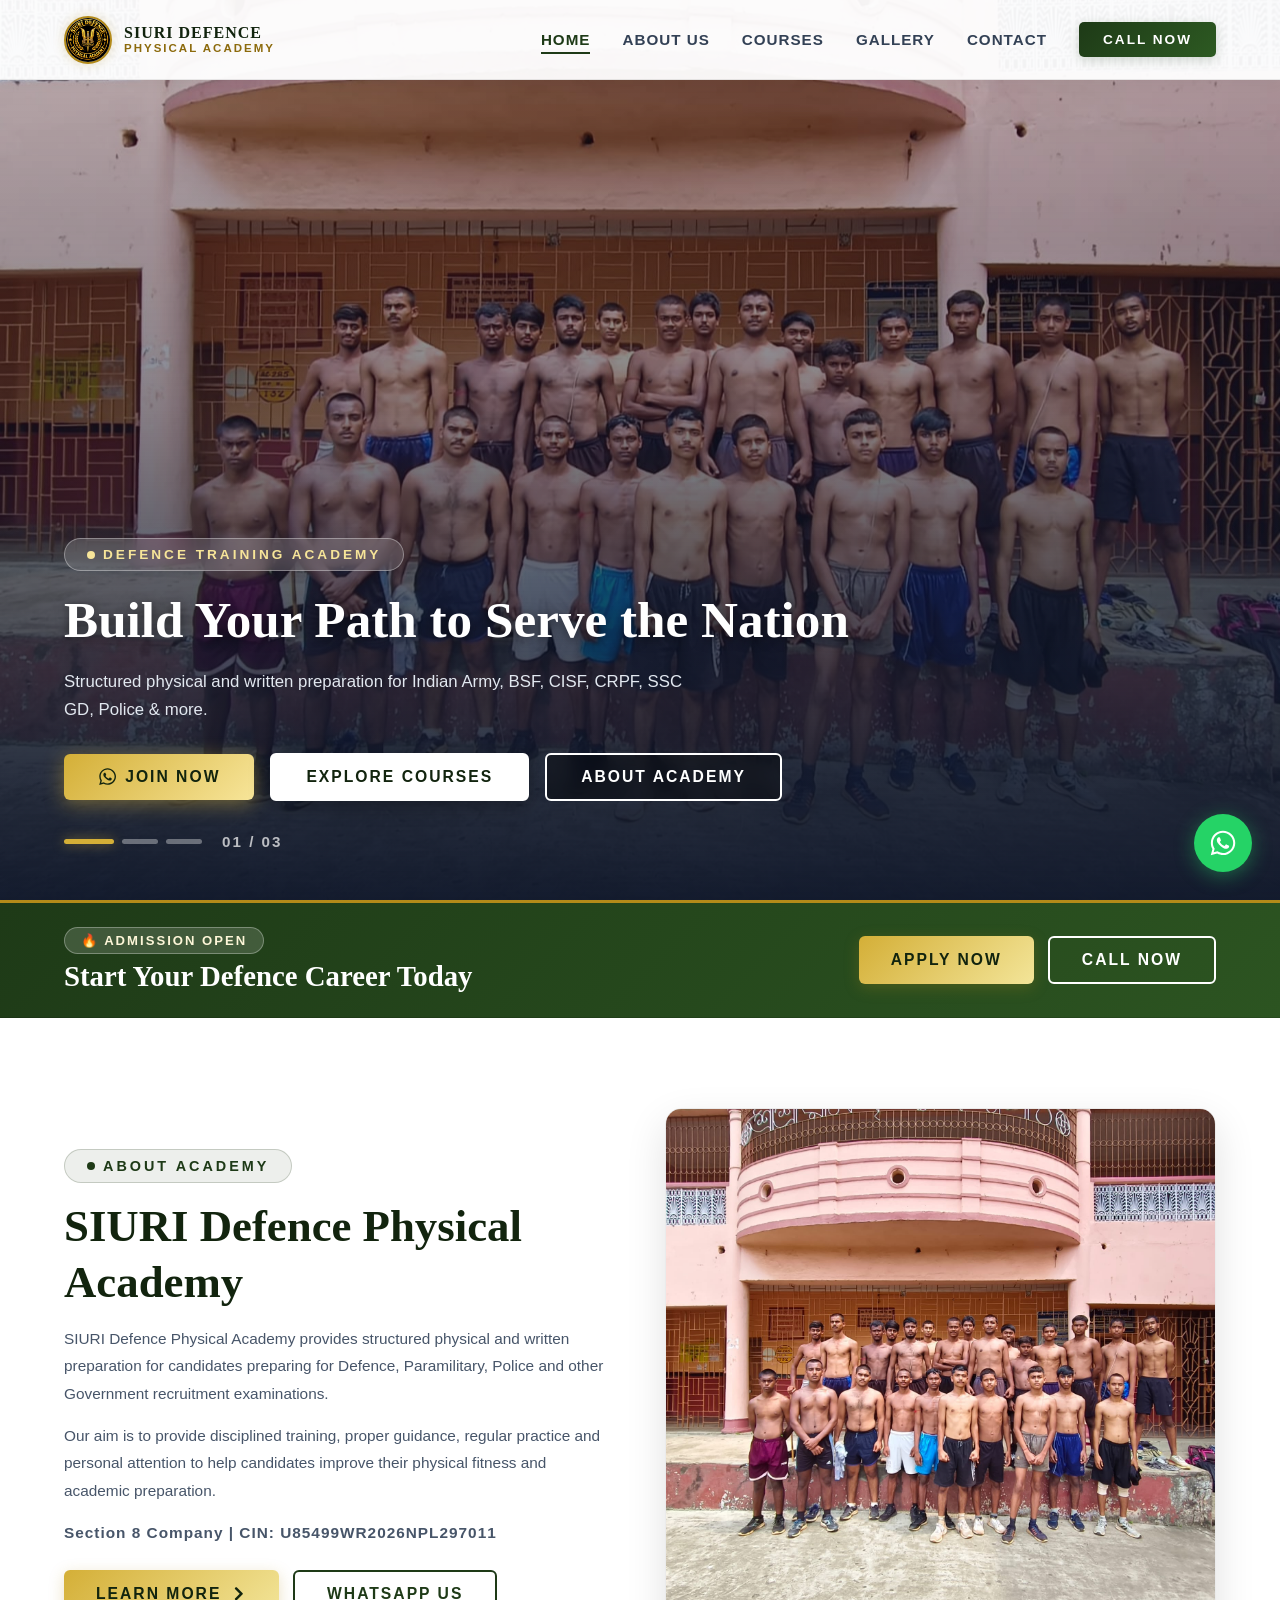
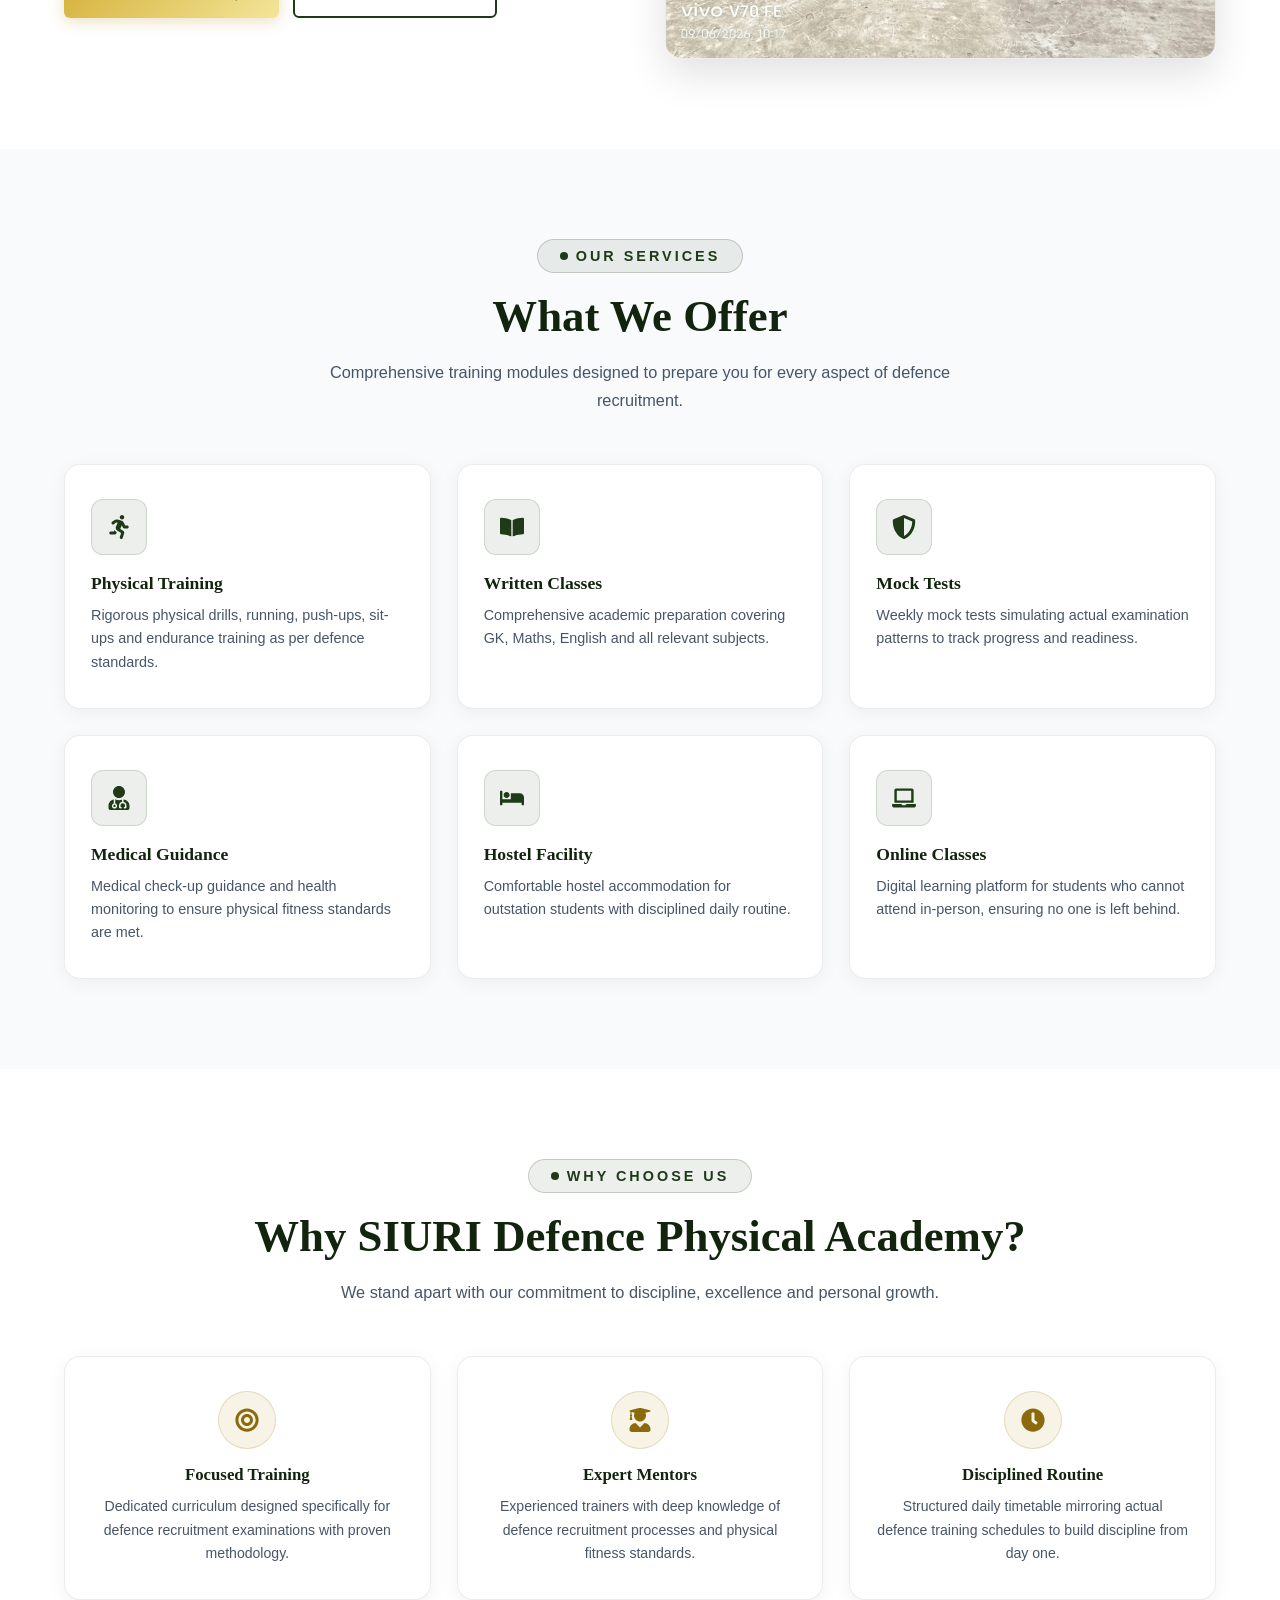
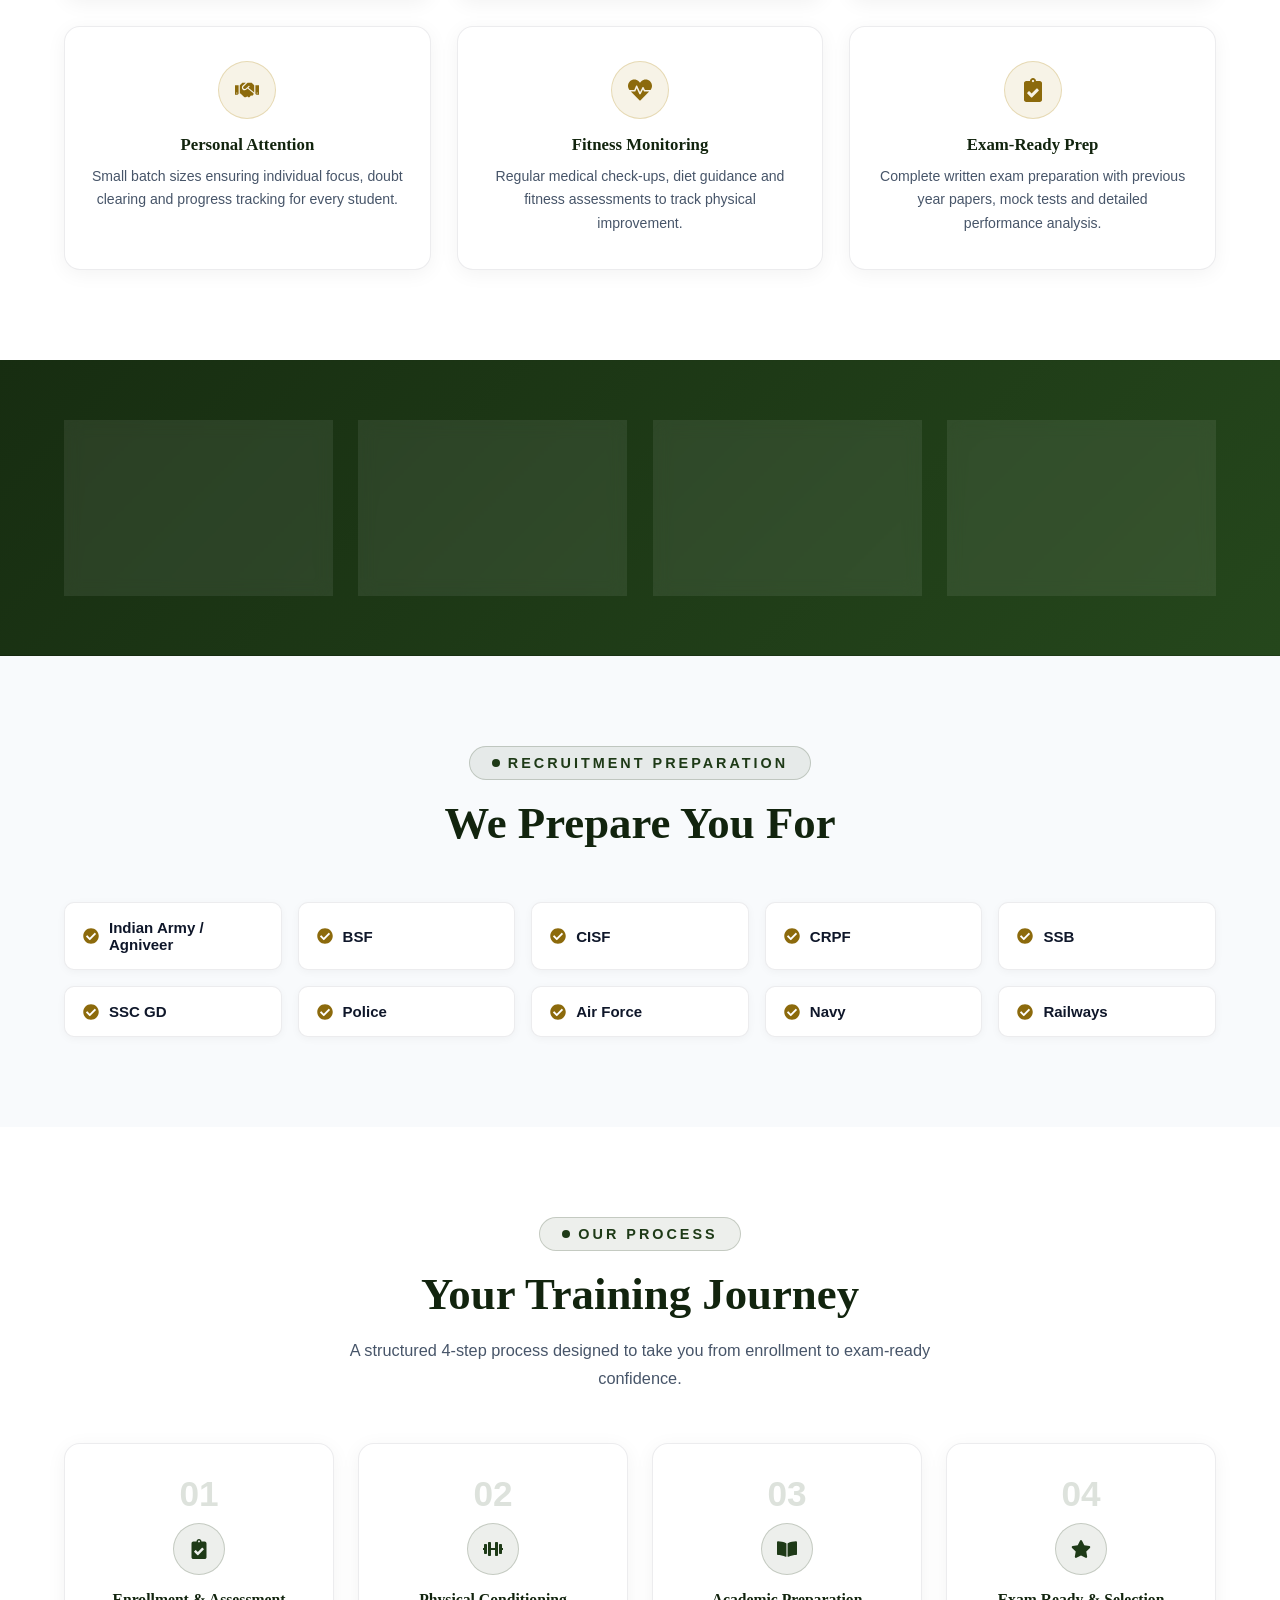
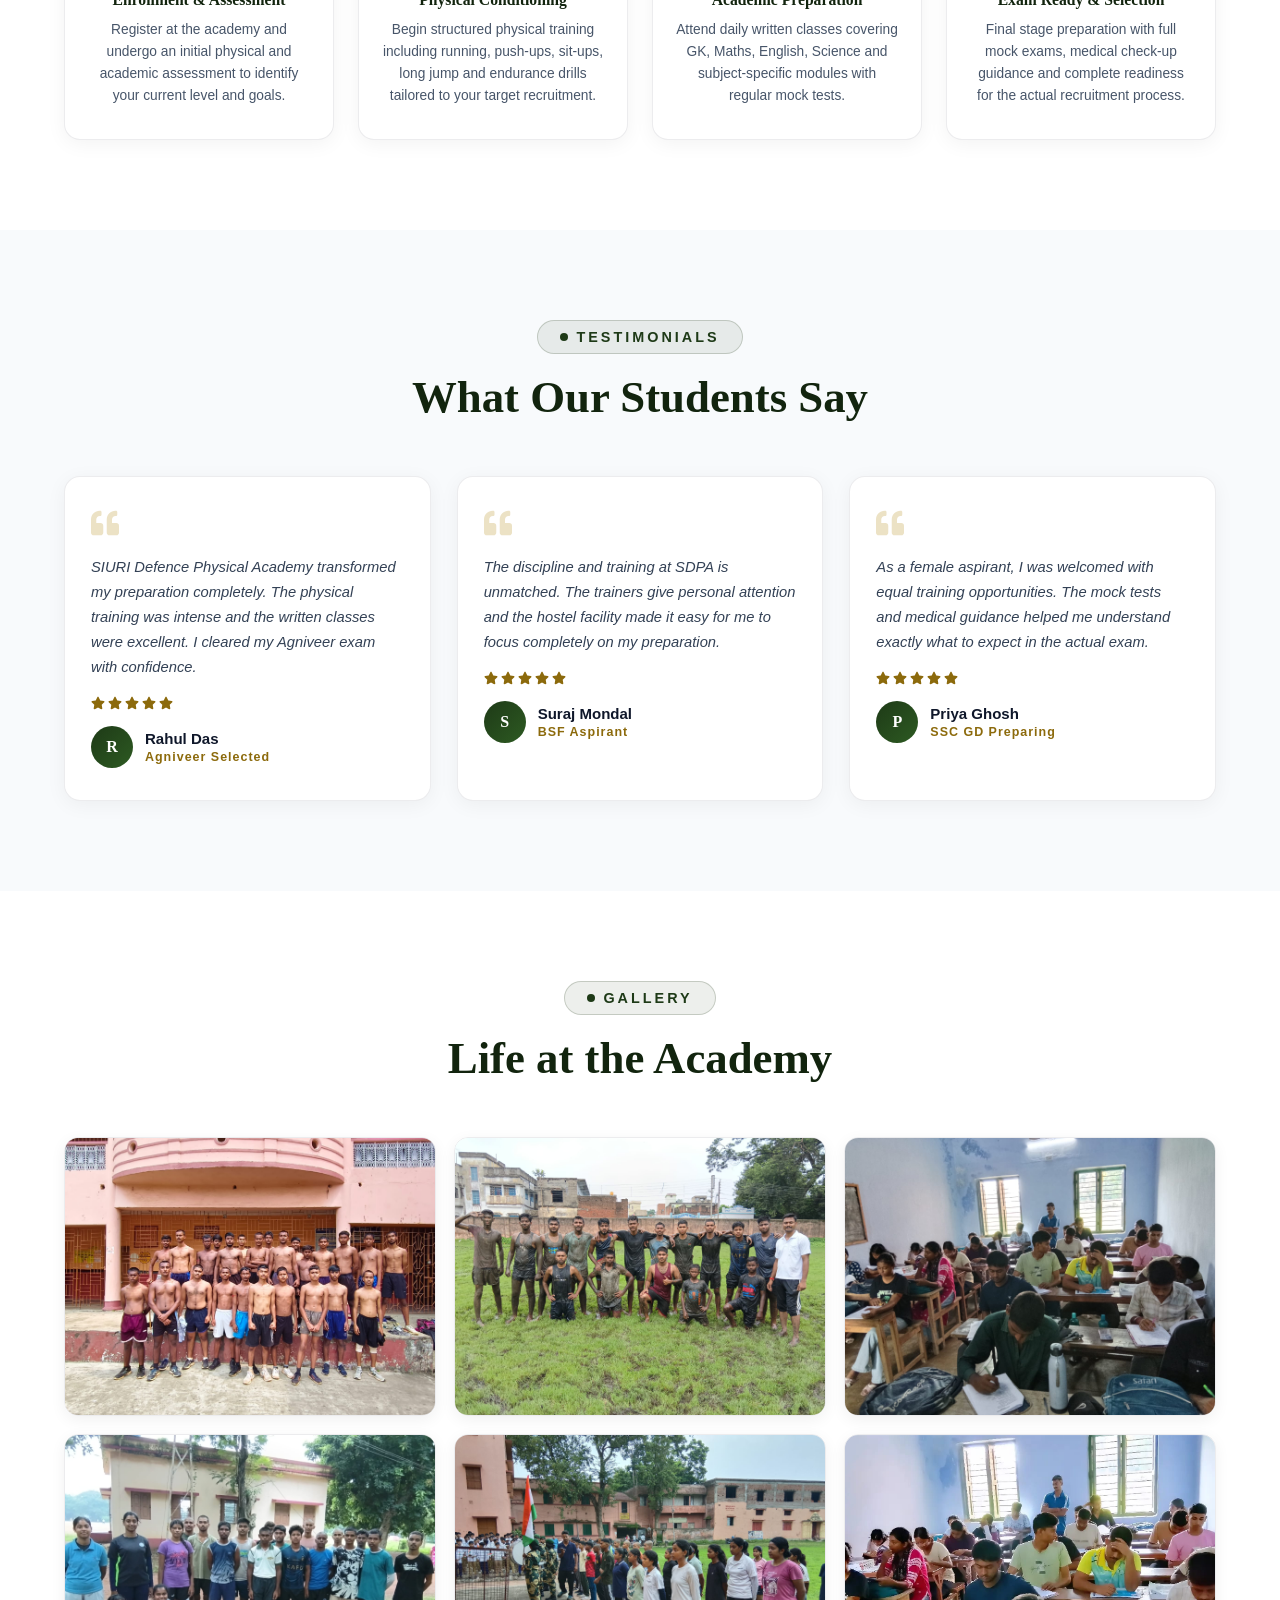
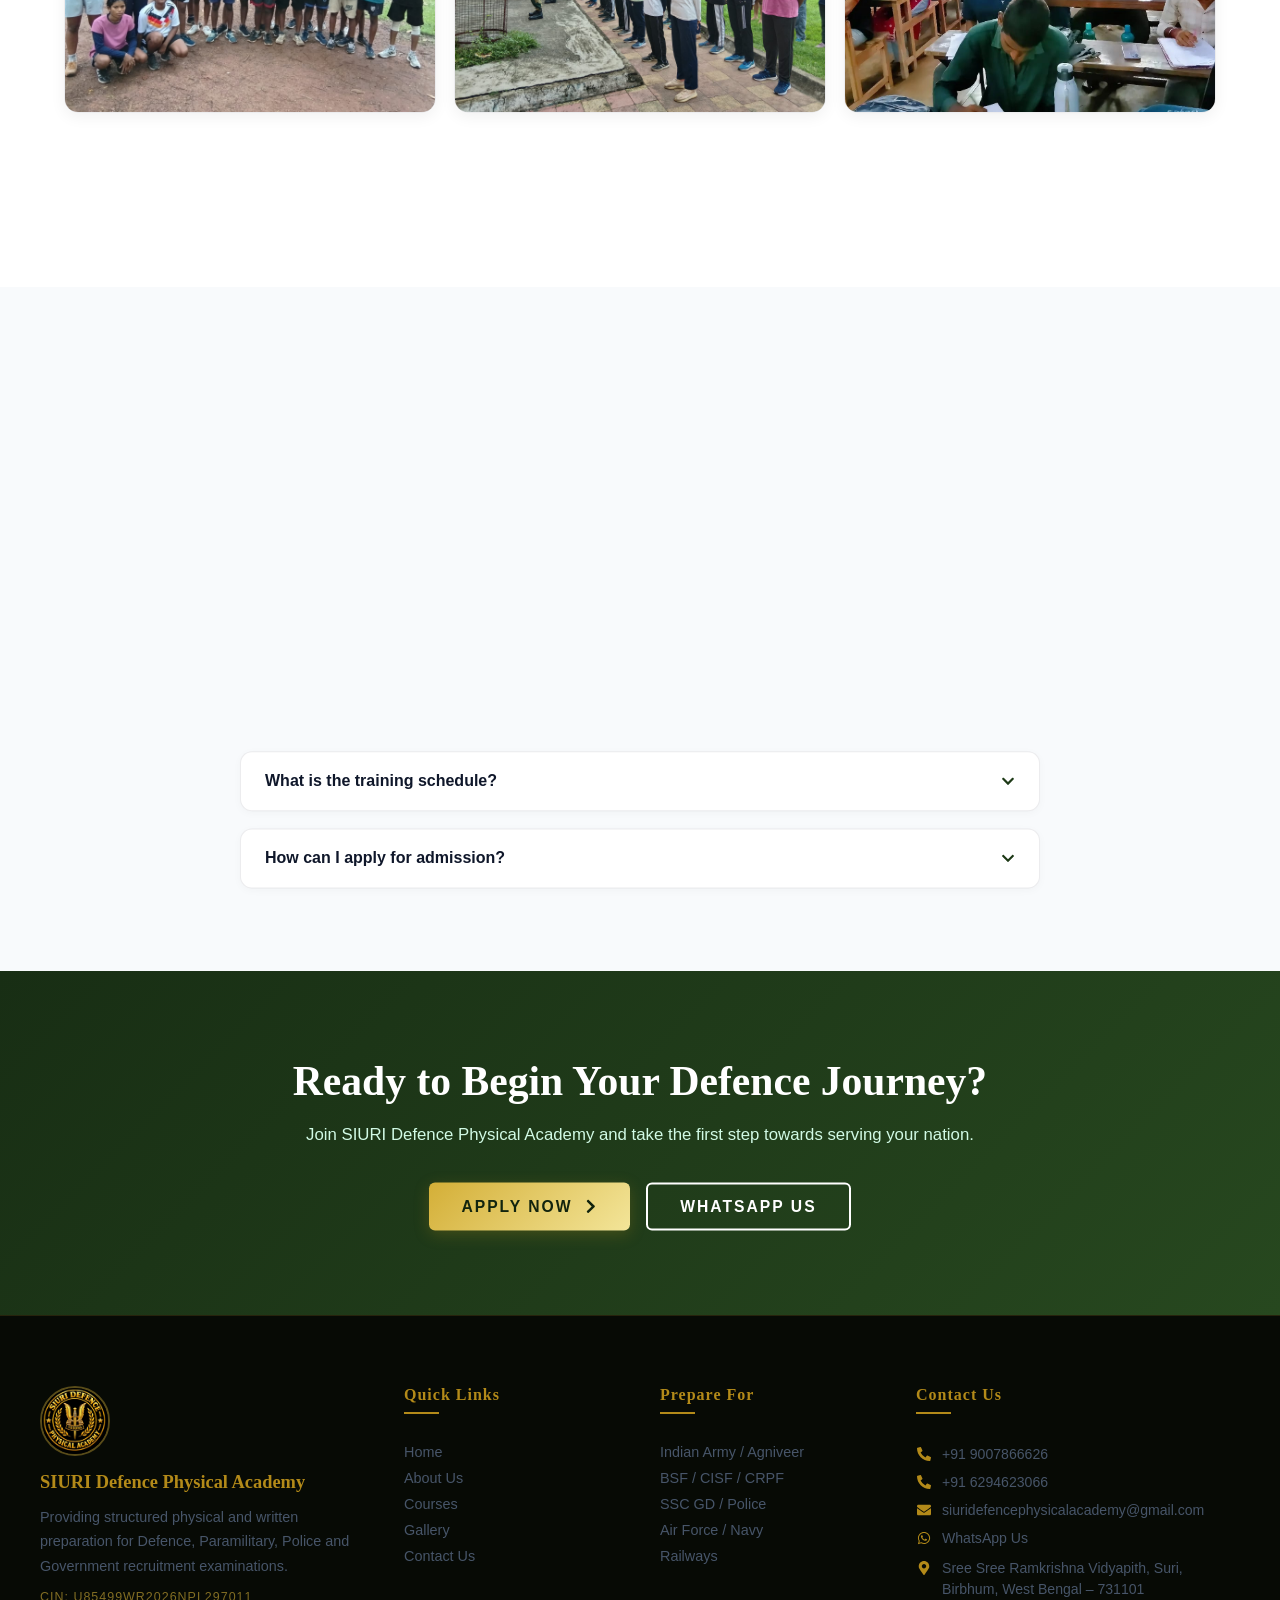
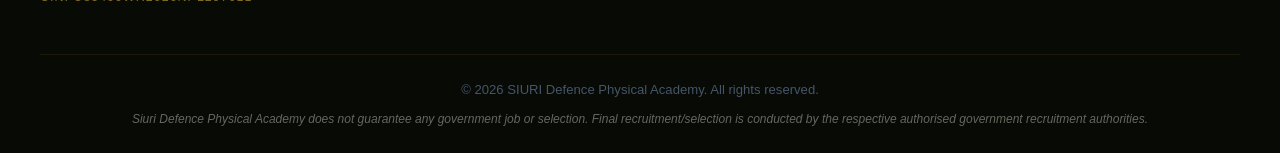
<file: index.html>
<!DOCTYPE html>
<html lang="en" dir="ltr">
  <head>
    <meta charset="UTF-8" />
    <meta name="viewport" content="width=device-width, initial-scale=1.0" />
    <meta http-equiv="X-UA-Compatible" content="IE=edge" />

    <!-- ===== SECURITY HEADERS (CSP, X-Frame, etc.) ===== -->
    <meta http-equiv="Content-Security-Policy" content="default-src 'self'; script-src 'self' 'unsafe-inline'; style-src 'self' 'unsafe-inline' https://fonts.googleapis.com; font-src 'self' https://fonts.gstatic.com; img-src 'self' data: https:; connect-src 'self' https:; frame-ancestors 'none'; base-uri 'self'; form-action 'self' https://wa.me;" />
    <meta http-equiv="X-Content-Type-Options" content="nosniff" />
    <meta http-equiv="X-Frame-Options" content="DENY" />
    <meta http-equiv="X-XSS-Protection" content="1; mode=block" />
    <meta name="referrer" content="strict-origin-when-cross-origin" />
    <meta http-equiv="Permissions-Policy" content="camera=(), microphone=(), geolocation=(), payment=()" />

    <!-- ===== PRIMARY SEO META ===== -->
    <title>SIURI Defence Physical Academy | Defence Training in Suri, Birbhum | Agniveer, BSF, SSC GD Preparation</title>
    <meta name="description" content="SIURI Defence Physical Academy provides structured physical and written preparation for Indian Army Agniveer, BSF, CISF, CRPF, SSC GD, Police, Air Force, Navy & Railways recruitment. Located in Suri, Birbhum, West Bengal." />
    <meta name="keywords" content="Defence Academy, Defence Training Suri, Birbhum Defence Academy, Agniveer Preparation, BSF Training, CISF Preparation, CRPF Training, SSC GD Coaching, Police Recruitment Training, Air Force Preparation, Navy Training, Physical Training Academy, Written Exam Coaching, Suri Defence Academy, West Bengal Defence Academy, SIURI Defence, Physical Academy Birbhum, Government Job Preparation, Army Rally Preparation, Defence Physical Training" />
    <meta name="author" content="SIURI Defence Physical Academy" />
    <meta name="robots" content="index, follow, max-image-preview:large, max-snippet:-1, max-video-preview:-1" />
    <meta name="googlebot" content="index, follow" />
    <link rel="canonical" href="https://siuridefencephysicalacademy.in/" />
    <meta name="theme-color" content="#ffffff" />
    <meta name="color-scheme" content="light" />
    <meta name="format-detection" content="telephone=yes" />
    <meta name="geo.region" content="IN-WB" />
    <meta name="geo.placename" content="Suri, Birbhum, West Bengal" />
    <meta name="geo.position" content="23.9133;87.5286" />
    <meta name="ICBM" content="23.9133, 87.5286" />

    <!-- ===== OPEN GRAPH (Social Share Thumbnail with Logo) ===== -->
    <meta property="og:type" content="website" />
    <meta property="og:site_name" content="SIURI Defence Physical Academy" />
    <meta property="og:title" content="SIURI Defence Physical Academy | Defence Training in Suri, Birbhum" />
    <meta property="og:description" content="Structured physical and written preparation for Defence, Paramilitary, Police & Government recruitment. Indian Army Agniveer, BSF, CISF, CRPF, SSC GD & more." />
    <meta property="og:url" content="https://siuridefencephysicalacademy.in/" />
    
    <!-- Primary 1200x630 Social Banner with Logo (134 KB - guaranteed under WhatsApp 300KB limit) -->
    <meta property="og:image" content="https://siuridefencephysicalacademy.in/images/og-share.jpg" />
    <meta property="og:image:secure_url" content="https://siuridefencephysicalacademy.in/images/og-share.jpg" />
    <meta property="og:image:type" content="image/jpeg" />
    <meta property="og:image:width" content="1200" />
    <meta property="og:image:height" content="630" />
    <meta property="og:image:alt" content="SIURI Defence Physical Academy Logo" />

    <!-- Square 600x600 Logo Thumbnail for WhatsApp Mobile (97 KB) -->
    <meta property="og:image" content="https://siuridefencephysicalacademy.in/images/og-thumb.jpg" />
    <meta property="og:image:secure_url" content="https://siuridefencephysicalacademy.in/images/og-thumb.jpg" />
    <meta property="og:image:type" content="image/jpeg" />
    <meta property="og:image:width" content="600" />
    <meta property="og:image:height" content="600" />
    <meta property="og:image:alt" content="SIURI Defence Physical Academy Logo" />

    <!-- WhatsApp & Social Legacy Crawler Fallbacks -->
    <meta itemprop="image" content="https://siuridefencephysicalacademy.in/images/og-thumb.jpg" />
    <link rel="image_src" href="https://siuridefencephysicalacademy.in/images/og-thumb.jpg" />
    <meta name="thumbnail" content="https://siuridefencephysicalacademy.in/images/og-thumb.jpg" />

    <meta property="og:locale" content="en_IN" />

    <!-- ===== TWITTER CARD (Social Share with Logo) ===== -->
    <meta name="twitter:card" content="summary_large_image" />
    <meta name="twitter:title" content="SIURI Defence Physical Academy | Defence Training in Suri, Birbhum" />
    <meta name="twitter:description" content="Structured physical and written preparation for Defence, Paramilitary, Police & Government recruitment examinations." />
    <meta name="twitter:image" content="https://siuridefencephysicalacademy.in/images/og-share.jpg" />
    <meta name="twitter:image:alt" content="SIURI Defence Physical Academy Logo" />

    <!-- ===== FAVICON ===== -->
    <link rel="icon" type="image/png" href="./images/logo.png" />
    <link rel="apple-touch-icon" href="./images/logo.png" />
    <script>
      // Disable PWA installation prompt
      window.addEventListener('beforeinstallprompt', function(e) {
        e.preventDefault();
        return false;
      });
    </script>

    <!-- ===== PRECONNECT & FONTS ===== -->
    <link rel="preconnect" href="https://fonts.googleapis.com" />
    <link rel="preconnect" href="https://fonts.gstatic.com" crossorigin />
    <link href="https://fonts.googleapis.com/css2?family=Cinzel:wght@600;700;800;900&family=Montserrat:wght@300;400;500;600;700;800&family=Rajdhani:wght@400;500;600;700&display=swap" rel="stylesheet" />

    <!-- ===== DNS PREFETCH ===== -->
    <link rel="dns-prefetch" href="//fonts.googleapis.com" />
    <link rel="dns-prefetch" href="//fonts.gstatic.com" />

    <!-- ===== JSON-LD STRUCTURED DATA ===== -->

    <!-- Organization Schema -->
    <script type="application/ld+json">
    {
      "@context": "https://schema.org",
      "@type": "EducationalOrganization",
      "@id": "https://siuridefencephysicalacademy.in/#organization",
      "name": "SIURI Defence Physical Academy",
      "alternateName": "SDPA",
      "url": "https://siuridefencephysicalacademy.in",
      "logo": "https://siuridefencephysicalacademy.in/images/logo.png",
      "image": "https://siuridefencephysicalacademy.in/images/logo.png",
      "description": "SIURI Defence Physical Academy provides structured physical and written preparation for candidates preparing for Defence, Paramilitary, Police and other Government recruitment examinations.",
      "foundingDate": "2026",
      "founder": {
        "@type": "Person",
        "name": "Sayan Pal"
      },
      "address": [
        {
          "@type": "PostalAddress",
          "streetAddress": "Ruiya Very Gate Uttar para, Barrackpore",
          "addressLocality": "North 24 Parganas",
          "addressRegion": "West Bengal",
          "postalCode": "700119",
          "addressCountry": "IN"
        },
        {
          "@type": "PostalAddress",
          "streetAddress": "Sree Sree Ramkrishna Vidyapith, Suri",
          "addressLocality": "Birbhum",
          "addressRegion": "West Bengal",
          "postalCode": "731101",
          "addressCountry": "IN"
        }
      ],
      "telephone": ["+919007866626", "+916294623066"],
      "email": "siuridefencephysicalacademy@gmail.com",
      "sameAs": [],
      "areaServed": {
        "@type": "State",
        "name": "West Bengal"
      },
      "hasOfferCatalog": {
        "@type": "OfferCatalog",
        "name": "Defence Training Programs",
        "itemListElement": [
          { "@type": "Course", "name": "Physical Training", "description": "Rigorous physical drills, running and endurance training as per defence standards" },
          { "@type": "Course", "name": "Written Examination Classes", "description": "Comprehensive academic preparation for defence recruitment exams" },
          { "@type": "Course", "name": "Mock Tests", "description": "Weekly mock tests simulating actual examination patterns" },
          { "@type": "Course", "name": "Medical Guidance", "description": "Medical check-up guidance and health monitoring" },
          { "@type": "Course", "name": "Online Classes", "description": "Digital learning platform for remote students" }
        ]
      }
    }
    </script>

    <!-- LocalBusiness Schema -->
    <script type="application/ld+json">
    {
      "@context": "https://schema.org",
      "@type": "LocalBusiness",
      "name": "SIURI Defence Physical Academy",
      "image": "https://siuridefencephysicalacademy.in/images/logo.png",
      "url": "https://siuridefencephysicalacademy.in",
      "telephone": "+919007866626",
      "email": "siuridefencephysicalacademy@gmail.com",
      "address": {
        "@type": "PostalAddress",
        "streetAddress": "Sree Sree Ramkrishna Vidyapith, Suri",
        "addressLocality": "Birbhum",
        "addressRegion": "West Bengal",
        "postalCode": "731101",
        "addressCountry": "IN"
      },
      "geo": {
        "@type": "GeoCoordinates",
        "latitude": 23.9133,
        "longitude": 87.5286
      },
      "priceRange": "$$",
      "openingHoursSpecification": {
        "@type": "OpeningHoursSpecification",
        "dayOfWeek": ["Monday", "Tuesday", "Wednesday", "Thursday", "Friday", "Saturday"],
        "opens": "06:00",
        "closes": "20:00"
      }
    }
    </script>

    <!-- WebSite Schema (for sitelinks search) -->
    <script type="application/ld+json">
    {
      "@context": "https://schema.org",
      "@type": "WebSite",
      "name": "SIURI Defence Physical Academy",
      "url": "https://siuridefencephysicalacademy.in",
      "potentialAction": {
        "@type": "SearchAction",
        "target": "https://siuridefencephysicalacademy.in/?q={search_term_string}",
        "query-input": "required name=search_term_string"
      }
    }
    </script>

    <!-- BreadcrumbList Schema -->
    <script type="application/ld+json">
    {
      "@context": "https://schema.org",
      "@type": "BreadcrumbList",
      "itemListElement": [
        { "@type": "ListItem", "position": 1, "name": "Home", "item": "https://siuridefencephysicalacademy.in/" },
        { "@type": "ListItem", "position": 2, "name": "About Us", "item": "https://siuridefencephysicalacademy.in/#/about" },
        { "@type": "ListItem", "position": 3, "name": "Courses", "item": "https://siuridefencephysicalacademy.in/#/courses" },
        { "@type": "ListItem", "position": 4, "name": "Gallery", "item": "https://siuridefencephysicalacademy.in/#/gallery" },
        { "@type": "ListItem", "position": 5, "name": "Contact", "item": "https://siuridefencephysicalacademy.in/#/contact" }
      ]
    }
    </script>

    <!-- FAQPage Schema -->
    <script type="application/ld+json">
    {
      "@context": "https://schema.org",
      "@type": "FAQPage",
      "mainEntity": [
        {
          "@type": "Question",
          "name": "What recruitments does SDPA prepare for?",
          "acceptedAnswer": {
            "@type": "Answer",
            "text": "We prepare students for Indian Army (Agniveer), BSF, CISF, CRPF, SSB, SSC GD, Police, Air Force, Navy, Railways and other government recruitment examinations."
          }
        },
        {
          "@type": "Question",
          "name": "Is hostel facility available?",
          "acceptedAnswer": {
            "@type": "Answer",
            "text": "Yes, we provide comfortable hostel accommodation with mess facility, disciplined daily routine and supervised study hours for outstation students."
          }
        },
        {
          "@type": "Question",
          "name": "Do you offer online classes?",
          "acceptedAnswer": {
            "@type": "Answer",
            "text": "Yes, we offer live interactive online classes with recorded lecture access, digital study material and online doubt-clearing sessions."
          }
        },
        {
          "@type": "Question",
          "name": "What is the training schedule?",
          "acceptedAnswer": {
            "@type": "Answer",
            "text": "Training starts early morning with physical drills, followed by academic sessions during the day, and mock tests on weekends."
          }
        },
        {
          "@type": "Question",
          "name": "How can I apply for admission?",
          "acceptedAnswer": {
            "@type": "Answer",
            "text": "You can apply through our website contact form, call us at +91 9007866626, or visit our branch at Sree Sree Ramkrishna Vidyapith, Suri, Birbhum."
          }
        }
      ]
    }
    </script>
    <script type="module" crossorigin src="./assets/index-XCX4TfU5.js"></script>
    <link rel="stylesheet" crossorigin href="./assets/index-BAl6ueWj.css">
  </head>
  <body>
    <div id="root"></div>
  </body>
</html>
</file>
<file: assets/index-BAl6ueWj.css>
@import "https://fonts.googleapis.com/css2?family=Cinzel:wght@600;700;800;900&family=Montserrat:wght@300;400;500;600;700;800&family=Rajdhani:wght@400;500;600;700&display=swap";.header{z-index:1000;height:var(--header-height);-webkit-backdrop-filter:blur(14px);background:#fffffff2;border-bottom:1px solid #00000014;transition:all .35s;position:fixed;top:0;left:0;right:0;box-shadow:0 2px 15px #0000000d}.header--scrolled{background:#fffffffa;border-bottom:1px solid #0000001a;box-shadow:0 4px 25px #00000014}.header__inner{justify-content:space-between;align-items:center;max-width:1300px;height:100%;margin:0 auto;padding:0 5%;display:flex}.header__logo{z-index:10;align-items:center;gap:12px;text-decoration:none;display:flex}.header__logo-img{object-fit:cover;border:2px solid var(--gold);border-radius:50%;width:48px;height:48px;box-shadow:0 0 12px #b38a1940}.header__logo-text{flex-direction:column;line-height:1.15;display:flex}.header__logo-name{font-family:var(--font-display);color:var(--army-green-dark);letter-spacing:1px;font-size:1rem;font-weight:800}.header__logo-sub{font-family:var(--font-accent);color:var(--gold-dark);letter-spacing:2px;text-transform:uppercase;font-size:.72rem;font-weight:600}.header__nav-desktop{align-items:center;gap:32px;display:flex}.header__nav-link{font-family:var(--font-accent);color:#334155;letter-spacing:1px;text-transform:uppercase;padding:4px 0;font-size:.95rem;font-weight:600;transition:color .3s;position:relative}.header__nav-link:after{content:"";background:var(--army-green);width:0;height:2px;transition:width .3s;position:absolute;bottom:-2px;left:0}.header__nav-link:hover,.header__nav-link.active{color:var(--army-green)}.header__nav-link.active:after,.header__nav-link:hover:after{width:100%}.header__cta{background:linear-gradient(135deg, var(--army-green), var(--army-green-light));color:#fff;font-family:var(--font-accent);letter-spacing:2px;text-transform:uppercase;border-radius:5px;align-items:center;gap:8px;padding:10px 24px;font-size:.85rem;font-weight:700;transition:all .3s;display:inline-flex;box-shadow:0 3px 12px #1e3a1733}.header__cta:hover{transform:translateY(-2px);box-shadow:0 6px 20px #1e3a1759}.header__toggle{cursor:pointer;z-index:1100;background:#1e3a170f;border:1px solid #1e3a1733;border-radius:8px;flex-direction:column;justify-content:center;gap:6px;width:44px;height:44px;padding:10px;transition:all .3s;display:none}.header__toggle span{background:var(--army-green-dark);transform-origin:50%;border-radius:2px;height:2.5px;transition:all .35s;display:block}.header__toggle.open span:first-child{transform:rotate(45deg)translate(6px,6px)}.header__toggle.open span:nth-child(2){opacity:0;transform:scaleX(0)}.header__toggle.open span:nth-child(3){transform:rotate(-45deg)translate(6px,-6px)}.mobile-menu{z-index:1050;-webkit-backdrop-filter:blur(20px);background:#fffffffa;flex-direction:column;justify-content:center;align-items:center;gap:30px;padding:20px;display:flex;position:fixed;inset:0}.mobile-menu__close{width:48px;height:48px;color:var(--army-green-dark);cursor:pointer;background:#0000000d;border:1px solid #0000001a;border-radius:50%;justify-content:center;align-items:center;transition:all .3s;display:flex;position:absolute;top:18px;right:18px}.mobile-menu__close:hover{background:#0000001a;transform:rotate(90deg)}.mobile-menu__logo{object-fit:cover;border:2px solid var(--gold);border-radius:50%;width:85px;height:85px;box-shadow:0 0 25px #b38a1940}.mobile-menu__nav{flex-direction:column;align-items:center;gap:8px;display:flex}.mobile-menu__link{font-family:var(--font-display);color:var(--army-green-dark);letter-spacing:2px;border-radius:8px;padding:10px 20px;font-size:1.35rem;font-weight:700;transition:all .3s}.mobile-menu__link:hover,.mobile-menu__link.active{color:var(--army-green);background:#1e3a1714}.mobile-menu__actions{flex-wrap:wrap;justify-content:center;gap:16px;display:flex}@media (width<=900px){.header__nav-desktop{display:none}.header__toggle{display:flex}}@media (width<=400px){.header__logo-name{font-size:.85rem}.header__logo-sub{font-size:.65rem}.header__logo-img{width:40px;height:40px}}.footer{background:#070a05;border-top:1px solid #d4af3726;padding-top:70px}.footer__grid{border-bottom:1px solid #d4af371a;grid-template-columns:1.5fr 1fr 1fr 1.5fr;gap:40px;padding-bottom:50px;display:grid}.footer__logo{object-fit:cover;border:2px solid #d4af3766;border-radius:50%;width:70px;height:70px;margin-bottom:16px}.footer__name{font-family:var(--font-display);color:var(--gold);margin-bottom:12px;font-size:1.15rem;font-weight:700}.footer__desc{color:var(--text-muted);margin-bottom:12px;font-size:.9rem;line-height:1.7}.footer__cin{font-family:var(--font-accent);color:#d4af3799;letter-spacing:1px;font-size:.78rem}.footer__heading{font-family:var(--font-display);color:var(--gold);letter-spacing:1px;margin-bottom:20px;padding-bottom:10px;font-size:1rem;font-weight:700;position:relative}.footer__heading:after{content:"";background:var(--gold);width:35px;height:2px;position:absolute;bottom:0;left:0}.footer__links{flex-direction:column;gap:10px;display:flex}.footer__links a,.footer__links span{color:var(--text-muted);font-size:.9rem;transition:color .3s,transform .3s;display:inline-block}.footer__links a:hover{color:var(--gold);transform:translate(4px)}.footer__contact{flex-direction:column;gap:12px;display:flex}.footer__contact a{color:var(--text-muted);align-items:center;gap:10px;font-size:.88rem;transition:color .3s;display:flex}.footer__contact a:hover{color:var(--gold)}.footer__contact svg{color:var(--gold);min-width:16px;font-size:14px}.footer__address{color:var(--text-muted);align-items:flex-start;gap:10px;font-size:.88rem;line-height:1.5;display:flex}.footer__address svg{color:var(--gold);min-width:16px;margin-top:3px;font-size:14px}.footer__bottom{padding:24px 5%}.footer__bottom-inner{text-align:center}.footer__bottom p{color:var(--text-muted);font-size:.82rem;line-height:1.6}.footer__disclaimer{margin-top:10px;font-style:italic;color:#a0a89a99!important;font-size:.75rem!important}@media (width<=900px){.footer__grid{grid-template-columns:1fr 1fr;gap:36px}}@media (width<=560px){.footer__grid{grid-template-columns:1fr;gap:32px}}.hero{background:var(--bg-dark);flex-direction:column;width:100%;min-height:100vh;display:flex;position:relative;overflow:hidden}.hero__bg{flex-shrink:0;width:100%;height:100vh;position:relative;overflow:hidden}.hero__bg-slide{width:100%;height:100%;position:absolute;inset:0}.hero__bg-img{object-fit:cover;width:100%;height:100%;display:block}.hero__overlay{z-index:2;background:linear-gradient(#0f172a40 0%,#0f172a80 45%,#0f172ae0 85%,#0f172afa 100%);position:absolute;inset:0}.hero__mobile-image-btn{display:none}.hero__content{z-index:5;padding:0 5% 50px;position:absolute;bottom:0;left:0;right:0}.hero__text{max-width:800px}.hero__badge{-webkit-backdrop-filter:blur(10px);backdrop-filter:blur(10px);color:#f7e599;font-family:var(--font-accent);letter-spacing:3px;text-transform:uppercase;background:#ffffff26;border:1px solid #ffffff59;border-radius:50px;align-items:center;gap:8px;margin-bottom:20px;padding:8px 22px;font-size:.85rem;font-weight:700;display:inline-flex}.hero__badge-dot{background:#f7e599;border-radius:50%;width:8px;height:8px;animation:2s infinite pulseDot}@keyframes pulseDot{0%,to{opacity:1;transform:scale(1)}50%{opacity:.4;transform:scale(.7)}}.hero__title{font-family:var(--font-display);color:#fff;text-shadow:0 2px 12px #00000080;margin-bottom:18px;font-size:clamp(1.8rem,5vw,3.2rem);font-weight:900;line-height:1.15}.hero__subtitle{color:#e2e8f0;max-width:650px;margin-bottom:28px;font-size:1.05rem;line-height:1.7}.hero__actions{flex-wrap:wrap;align-items:center;gap:16px;display:flex}.hero__wa-icon{color:#12240e;vertical-align:middle;font-size:1.2rem}.hero__btn-join{color:#12240e;font-family:var(--font-accent);letter-spacing:2px;text-transform:uppercase;cursor:pointer;background:linear-gradient(135deg,#d4af37,#f7e599);border:none;border-radius:6px;justify-content:center;align-items:center;gap:8px;padding:13px 34px;font-size:.98rem;font-weight:800;text-decoration:none;transition:all .3s;display:inline-flex;box-shadow:0 4px 20px #d4af3773}.hero__btn-join:hover{background:linear-gradient(135deg,#c79f2b,#ebd781);transform:translateY(-2px);box-shadow:0 8px 30px #d4af37a6}.hero__btn-courses{color:#12240e;font-family:var(--font-accent);letter-spacing:2px;text-transform:uppercase;cursor:pointer;background:#fff;border:2px solid #fff;border-radius:6px;justify-content:center;align-items:center;padding:13px 34px;font-size:.98rem;font-weight:800;text-decoration:none;transition:all .3s;display:inline-flex;box-shadow:0 4px 20px #00000059}.hero__btn-courses:hover{background:#f1f5f9;transform:translateY(-2px);box-shadow:0 8px 25px #fff6}.hero__btn-about{color:#fff;font-family:var(--font-accent);letter-spacing:2px;text-transform:uppercase;cursor:pointer;-webkit-backdrop-filter:blur(8px);backdrop-filter:blur(8px);background:#0006;border:2px solid #fff;border-radius:6px;justify-content:center;align-items:center;padding:13px 34px;font-size:.98rem;font-weight:700;text-decoration:none;transition:all .3s;display:inline-flex}.hero__btn-about:hover{color:#12240e;background:#fff;transform:translateY(-2px)}.hero__indicators{align-items:center;gap:20px;margin-top:32px;display:flex}.hero__dots{gap:8px;display:flex}.hero__dot{cursor:pointer;background:#ffffff59;border:none;border-radius:3px;width:36px;height:5px;padding:0;transition:all .4s}.hero__dot.active{background:var(--gold-light);width:50px;box-shadow:0 0 12px #d4af3780}.hero__counter{font-family:var(--font-accent);color:#ffffffb3;letter-spacing:2px;font-size:.95rem;font-weight:600}@media (width<=768px){.hero{background:var(--bg-dark);min-height:auto}.hero__bg{height:65vw;min-height:280px;max-height:420px;position:relative}.hero__overlay{background:linear-gradient(#0000 0%,#00000040 55%,#000000a6 100%)}.hero__mobile-image-btn{z-index:10;color:#12240e;font-family:var(--font-accent);letter-spacing:2.5px;text-transform:uppercase;cursor:pointer;white-space:nowrap;background:linear-gradient(135deg,#d4af37 0%,#f7e599 50%,#d4af37 100%);border:2px solid #fff;border-radius:50px;justify-content:center;align-items:center;gap:8px;padding:12px 36px;font-size:1rem;font-weight:900;text-decoration:none;animation:2.5s infinite joinPulse;display:inline-flex;position:absolute;bottom:20px;left:50%;transform:translate(-50%);box-shadow:0 6px 25px #00000080,0 0 20px #d4af3799}@keyframes joinPulse{0%,to{transform:translate(-50%)scale(1);box-shadow:0 6px 25px #00000080,0 0 20px #d4af3799}50%{transform:translate(-50%)scale(1.05);box-shadow:0 8px 30px #000000a6,0 0 30px #d4af37e6}}.hero__content{background:var(--bg-dark);padding:30px 5% 40px;position:relative}.hero__title{color:#0f172a;text-shadow:none;font-size:1.55rem}.hero__subtitle{color:#475569;margin-bottom:22px;font-size:.94rem}.hero__badge{color:var(--army-green);background:#1e3a1714;border-color:#1e3a1733;margin-bottom:14px;padding:6px 16px;font-size:.72rem}.hero__badge-dot{background:var(--army-green)}.hero__btn-join{display:none!important}.hero__actions{flex-direction:column;gap:12px;width:100%}.hero__btn-courses,.hero__btn-about{width:100%;padding:12px 24px;font-size:.94rem}.hero__btn-courses{background:var(--army-green);color:#fff;border-color:var(--army-green);box-shadow:0 4px 15px #1e3a1726}.hero__btn-about{color:var(--army-green);border:2px solid var(--army-green);background:#fff;box-shadow:0 2px 10px #0000000d}.hero__indicators{margin-top:24px}.hero__dot{background:#0f172a33}.hero__dot.active{background:var(--army-green);box-shadow:0 0 10px #1e3a1766}.hero__counter{color:#64748b}}@media (width<=400px){.hero__bg{height:70vw}.hero__title{font-size:1.35rem}}.admission-banner{border-top:3px solid var(--gold);background:linear-gradient(135deg,#1e3a17,#2c5421);border-bottom:1px solid #0000001a;padding:24px 5%;box-shadow:0 4px 20px #1e3a1726}.admission-banner__inner{flex-wrap:wrap;justify-content:space-between;align-items:center;gap:20px;display:flex}.admission-banner__tag{font-family:var(--font-accent);color:#fdf6d8;letter-spacing:2px;text-transform:uppercase;background:#ffffff26;border:1px solid #ffffff4d;border-radius:50px;margin-bottom:6px;padding:5px 16px;font-size:.82rem;font-weight:700;display:inline-block}.admission-banner__text h2{font-family:var(--font-display);color:#fff;font-size:clamp(1.2rem,3vw,1.8rem);font-weight:700}.admission-banner__actions{flex-wrap:wrap;gap:14px;display:flex}.admission-banner .btn-outline{color:#fff;border-color:#fff}.admission-banner .btn-outline:hover{color:var(--army-green);background:#fff}.about-home-section{background:var(--bg-section)}.about-home{grid-template-columns:1fr 1fr;align-items:center;gap:50px;display:grid}.about-home__text p{color:var(--text-muted);margin-bottom:14px;font-size:.96rem;line-height:1.8}.about-home__cin{font-family:var(--font-accent);color:var(--army-green);letter-spacing:1px;margin-top:4px;font-size:.82rem;font-weight:600;margin-bottom:24px!important}.about-home__btns{flex-wrap:wrap;gap:14px;display:flex}.about-home__image{border:1px solid #00000014;border-radius:16px;position:relative;overflow:hidden;box-shadow:0 15px 40px #0000001f}.about-home__image img{object-fit:cover;width:100%;height:100%;display:block}.services-section{background:var(--bg-dark)}.services-grid{grid-template-columns:repeat(3,1fr);gap:26px;display:grid}.service-card{background:var(--bg-card);border:1px solid var(--card-border);box-shadow:var(--card-shadow);border-radius:16px;padding:34px 26px;transition:all .3s;position:relative;overflow:hidden}.service-card:before{content:"";background:linear-gradient(90deg, transparent, var(--army-green), transparent);opacity:0;height:3px;transition:opacity .3s;position:absolute;top:0;left:0;right:0}.service-card:hover:before{opacity:1}.service-card:hover{border-color:#1e3a1733;transform:translateY(-5px);box-shadow:0 12px 30px #00000014}.service-card__icon{width:56px;height:56px;color:var(--army-green);background:#1e3a1714;border:1px solid #1e3a1726;border-radius:12px;justify-content:center;align-items:center;margin-bottom:18px;font-size:24px;display:flex}.service-card__title{font-family:var(--font-display);color:#12240e;margin-bottom:10px;font-size:1.1rem;font-weight:700}.service-card__desc{color:var(--text-muted);font-size:.9rem;line-height:1.6}.why-section{background:var(--bg-section)}.why-grid{grid-template-columns:repeat(3,1fr);gap:26px;display:grid}.why-card{background:var(--bg-card);border:1px solid var(--card-border);text-align:center;box-shadow:var(--card-shadow);border-radius:16px;padding:34px 26px;transition:all .3s}.why-card:hover{border-color:#b38a194d;transform:translateY(-5px);box-shadow:0 12px 30px #00000014}.why-card__icon{width:58px;height:58px;color:var(--gold-dark);background:#b38a191a;border:1px solid #b38a1940;border-radius:50%;justify-content:center;align-items:center;margin:0 auto 16px;font-size:24px;display:flex}.why-card__title{font-family:var(--font-display);color:#12240e;margin-bottom:10px;font-size:1.05rem;font-weight:700}.why-card__desc{color:var(--text-muted);font-size:.88rem;line-height:1.65}.stats-section{background:linear-gradient(135deg,#172d11,#25471c);border-top:1px solid #0000001a;border-bottom:1px solid #0000001a;padding:60px 5%}.stats-grid{grid-template-columns:repeat(4,1fr);gap:26px;display:grid}.stat-card{text-align:center;-webkit-backdrop-filter:blur(8px);backdrop-filter:blur(8px);background:#ffffff14;border:1px solid #ffffff26;border-radius:14px;padding:30px 16px}.stat-card__icon{color:#f7e599;margin-bottom:12px;font-size:28px}.stat-card__value{font-family:var(--font-accent);color:#fff;margin-bottom:6px;font-size:2.6rem;font-weight:700;line-height:1;display:block}.stat-card__label{font-family:var(--font-accent);color:#d1fae5;letter-spacing:1px;text-transform:uppercase;font-size:.88rem;font-weight:600}.recruit-section{background:var(--bg-dark)}.recruit-grid{grid-template-columns:repeat(5,1fr);gap:16px;display:grid}.recruit-card{border:1px solid var(--card-border);font-family:var(--font-accent);color:#0f172a;cursor:default;background:#fff;border-radius:10px;align-items:center;gap:10px;padding:16px 18px;font-size:.94rem;font-weight:600;transition:all .3s;display:flex;box-shadow:0 2px 8px #0000000a}.recruit-card:hover{border-color:var(--army-green);transform:translateY(-2px);box-shadow:0 6px 20px #1e3a171f}.recruit-card__icon{color:var(--gold-dark);min-width:16px;font-size:16px}.process-section{background:var(--bg-section)}.process-grid{grid-template-columns:repeat(4,1fr);gap:24px;display:grid;position:relative}.process-card{border:1px solid var(--card-border);text-align:center;box-shadow:var(--card-shadow);background:#fff;border-radius:16px;padding:32px 22px;transition:all .3s;position:relative}.process-card:hover{transform:translateY(-5px);box-shadow:0 12px 30px #00000014}.process-card__step{font-family:var(--font-accent);color:#1e3a1726;margin-bottom:12px;font-size:2.2rem;font-weight:700;line-height:1}.process-card__icon{width:52px;height:52px;color:var(--army-green);background:#1e3a1714;border:1px solid #1e3a1733;border-radius:50%;justify-content:center;align-items:center;margin:0 auto 16px;font-size:20px;display:flex}.process-card h3{font-family:var(--font-display);color:#12240e;margin-bottom:10px;font-size:.98rem;font-weight:700}.process-card p{color:var(--text-muted);font-size:.86rem;line-height:1.6}.process-card__connector{display:none}.testimonials-section{background:var(--bg-dark)}.testimonials-grid{grid-template-columns:repeat(3,1fr);gap:26px;display:grid}.testimonial-card{border:1px solid var(--card-border);box-shadow:var(--card-shadow);background:#fff;border-radius:16px;padding:32px 26px;transition:all .3s;position:relative}.testimonial-card:hover{transform:translateY(-5px);box-shadow:0 12px 30px #00000014}.testimonial-card__quote{color:#b38a1940;margin-bottom:14px;font-size:28px}.testimonial-card__text{color:#334155;margin-bottom:16px;font-size:.92rem;font-style:italic;line-height:1.7}.testimonial-card__stars{color:var(--gold-dark);gap:3px;margin-bottom:16px;font-size:14px;display:flex}.testimonial-card__author{align-items:center;gap:12px;display:flex}.testimonial-card__avatar{background:linear-gradient(135deg, var(--army-green), var(--army-green-light));color:#fff;width:42px;height:42px;font-family:var(--font-display);border-radius:50%;justify-content:center;align-items:center;font-size:1rem;font-weight:800;display:flex}.testimonial-card__author strong{font-family:var(--font-accent);color:#0f172a;font-size:.94rem;display:block}.testimonial-card__author span{color:var(--gold-dark);letter-spacing:1px;font-size:.78rem;font-weight:600}.gallery-preview-section{background:var(--bg-section)}.gallery-preview-grid{grid-template-columns:repeat(3,1fr);gap:18px;display:grid}.gallery-preview-item{aspect-ratio:4/3;border:1px solid var(--card-border);cursor:pointer;border-radius:14px;position:relative;overflow:hidden;box-shadow:0 4px 15px #0000000f}.gallery-preview-item img{object-fit:cover;width:100%;height:100%;transition:transform .4s}.gallery-preview-item:hover img{transform:scale(1.08)}.gallery-preview-item__overlay{opacity:0;background:linear-gradient(#0000 50%,#0f172acc);align-items:flex-end;padding:16px;transition:opacity .3s;display:flex;position:absolute;inset:0}.gallery-preview-item:hover .gallery-preview-item__overlay{opacity:1}.gallery-preview-item__overlay span{font-family:var(--font-accent);color:#fff;letter-spacing:1px;font-size:.88rem;font-weight:600}.gallery-preview-cta{text-align:center;margin-top:36px}.faq-section{background:var(--bg-dark)}.faq-list{flex-direction:column;gap:12px;max-width:800px;margin:0 auto;display:flex}.faq-item{border:1px solid var(--card-border);background:#fff;border-radius:12px;transition:all .3s;overflow:hidden;box-shadow:0 2px 8px #00000008}.faq-item.open{border-color:var(--army-green);box-shadow:0 4px 15px #1e3a1714}.faq-item__q{cursor:pointer;width:100%;font-family:var(--font-accent);color:#0f172a;text-align:left;background:0 0;border:none;justify-content:space-between;align-items:center;gap:16px;padding:20px 24px;font-size:1rem;font-weight:700;transition:color .3s;display:flex}.faq-item__q:hover{color:var(--army-green)}.faq-item__arrow{color:var(--army-green);min-width:14px;font-size:14px;transition:transform .3s}.faq-item__arrow.rotated{transform:rotate(180deg)}.faq-item__a{padding:0 24px 20px;overflow:hidden}.faq-item__a p{color:var(--text-muted);font-size:.92rem;line-height:1.7}.cta-section{text-align:center;background:linear-gradient(135deg,#182e14,#27481f);border-top:1px solid #0000001a;padding:85px 5%}.cta-inner{max-width:700px}.cta-title{font-family:var(--font-display);color:#fff;margin-bottom:16px;font-size:clamp(1.6rem,4vw,2.6rem);font-weight:800}.cta-desc{color:#d1fae5;margin-bottom:32px;font-size:1.05rem;line-height:1.7}.cta-actions{flex-wrap:wrap;justify-content:center;gap:16px;display:flex}.cta-section .btn-outline{color:#fff;border-color:#fff}.cta-section .btn-outline:hover{color:var(--army-green);background:#fff}@media (width<=900px){.about-home{grid-template-columns:1fr;gap:32px}.services-grid,.why-grid,.testimonials-grid,.gallery-preview-grid{grid-template-columns:repeat(2,1fr)}.recruit-grid{grid-template-columns:repeat(3,1fr)}.stats-grid,.process-grid{grid-template-columns:repeat(2,1fr)}}@media (width<=600px){.services-grid,.why-grid,.testimonials-grid,.process-grid{grid-template-columns:1fr}.gallery-preview-grid{grid-template-columns:repeat(2,1fr);gap:10px}.recruit-grid{grid-template-columns:repeat(2,1fr)}.stats-grid{grid-template-columns:repeat(2,1fr);gap:14px}.admission-banner__inner{text-align:center;flex-direction:column}.admission-banner__actions{justify-content:center}}.about-hero{min-height:45vh;padding:calc(var(--header-height) + 40px) 5% 60px;background:linear-gradient(135deg,#182e14,#27481f);justify-content:center;align-items:center;display:flex;position:relative;overflow:hidden}.about-hero__overlay{background:radial-gradient(circle at 30%,#d4af371a 0%,#0000 60%);position:absolute;inset:0}.about-hero__content{z-index:2;text-align:center;position:relative}.about-hero__content .section-badge{color:#fdf6d8;background:#ffffff26;border-color:#ffffff4d}.about-hero__content .section-badge .dot{background:#fdf6d8}.about-hero__title{font-family:var(--font-display);color:#fff;margin:12px 0;font-size:clamp(2rem,5vw,3.2rem);font-weight:900}.about-hero__sub{font-family:var(--font-accent);color:#d1fae5;letter-spacing:2px;font-size:1.05rem}.about-content{background:var(--bg-section)}.about-main{grid-template-columns:1fr 1fr;align-items:center;gap:50px;display:grid}.about-main__text p{color:var(--text-muted);margin-bottom:16px;font-size:.98rem;line-height:1.8}.about-main__image{border:1px solid var(--card-border);border-radius:16px;position:relative;overflow:hidden;box-shadow:0 15px 40px #0000001f}.about-main__image img{object-fit:cover;width:100%;height:100%;display:block}.about-main__image-badge{-webkit-backdrop-filter:blur(10px);backdrop-filter:blur(10px);color:var(--army-green);font-family:var(--font-accent);letter-spacing:1px;background:#fffffff2;border:1px solid #0000001a;border-radius:10px;align-items:center;gap:10px;padding:10px 18px;font-size:.82rem;font-weight:700;display:flex;position:absolute;bottom:16px;left:16px;box-shadow:0 4px 15px #0000001a}.about-main__image-badge .small{color:var(--text-muted);text-transform:uppercase;letter-spacing:2px;font-size:.65rem;display:block}.about-main__image-badge svg{color:var(--gold-dark);font-size:18px}.mvv-section{background:var(--bg-dark)}.mvv-grid{grid-template-columns:repeat(3,1fr);gap:26px;display:grid}.mvv-card{border:1px solid var(--card-border);text-align:center;box-shadow:var(--card-shadow);background:#fff;border-radius:16px;padding:38px 26px;transition:all .3s}.mvv-card:hover{transform:translateY(-5px);box-shadow:0 12px 30px #00000014}.mvv-card__icon{width:60px;height:60px;color:var(--army-green);background:#1e3a1714;border:1px solid #1e3a1726;border-radius:50%;justify-content:center;align-items:center;margin:0 auto 20px;font-size:24px;display:flex}.mvv-card h3{font-family:var(--font-display);color:#12240e;margin-bottom:14px;font-size:1.15rem;font-weight:700}.mvv-card p{color:var(--text-muted);font-size:.9rem;line-height:1.7}.founder-section{background:var(--bg-section)}.founder-grid{grid-template-columns:repeat(3,1fr);gap:26px;display:grid}.founder-card{border:1px solid var(--card-border);box-shadow:var(--card-shadow);background:#fff;border-radius:16px;padding:34px 26px;transition:all .3s}.founder-card:hover{transform:translateY(-5px);box-shadow:0 12px 30px #00000014}.founder-card__icon{width:52px;height:52px;color:var(--gold-dark);background:#b38a191a;border:1px solid #b38a1933;border-radius:12px;justify-content:center;align-items:center;margin-bottom:18px;font-size:22px;display:flex}.founder-card h3{font-family:var(--font-display);color:#12240e;margin-bottom:10px;font-size:1.05rem;font-weight:700}.founder-card p{color:var(--text-muted);font-size:.9rem;line-height:1.7}.founder-name{font-family:var(--font-accent);margin-bottom:8px;font-weight:700;color:var(--army-green)!important;font-size:1.2rem!important}@media (width<=900px){.about-main{grid-template-columns:1fr;gap:32px}.mvv-grid,.founder-grid{grid-template-columns:1fr;gap:20px}}.courses-hero{min-height:45vh;padding:calc(var(--header-height) + 40px) 5% 60px;background:linear-gradient(135deg,#182e14,#27481f);justify-content:center;align-items:center;display:flex;position:relative;overflow:hidden}.courses-hero__overlay{background:radial-gradient(circle at 70%,#d4af371a 0%,#0000 60%);position:absolute;inset:0}.courses-hero__content{z-index:2;text-align:center;position:relative}.courses-hero__content .section-badge{color:#fdf6d8;background:#ffffff26;border-color:#ffffff4d}.courses-hero__content .section-badge .dot{background:#fdf6d8}.courses-hero__title{font-family:var(--font-display);color:#fff;margin:12px 0;font-size:clamp(2rem,5vw,3.2rem);font-weight:900}.courses-hero__sub{color:#d1fae5;max-width:550px;margin:0 auto;font-size:1.05rem;line-height:1.7}.courses-section{background:var(--bg-dark)}.courses-grid{grid-template-columns:repeat(3,1fr);gap:26px;display:grid}.course-card{border:1px solid var(--card-border);box-shadow:var(--card-shadow);background:#fff;border-radius:16px;padding:32px 24px;transition:all .3s}.course-card:hover{border-color:#1e3a1733;transform:translateY(-5px);box-shadow:0 12px 30px #00000014}.course-card__header{align-items:center;gap:14px;margin-bottom:22px;display:flex}.course-card__icon{width:50px;min-width:50px;height:50px;color:var(--army-green);background:#1e3a1714;border:1px solid #1e3a1726;border-radius:12px;justify-content:center;align-items:center;font-size:22px;display:flex}.course-card__header h3{font-family:var(--font-display);color:#12240e;font-size:1.05rem;font-weight:700}.course-card__list{flex-direction:column;gap:11px;display:flex}.course-card__list li{color:#334155;align-items:center;gap:10px;font-size:.88rem;line-height:1.5;display:flex}.course-card__list .check{color:var(--army-green);min-width:14px;font-size:14px}.recruit-target-section{background:var(--bg-section)}.recruit-target-grid{grid-template-columns:repeat(2,1fr);gap:20px;margin-bottom:48px;display:grid}.recruit-target-card{border:1px solid var(--card-border);background:#fff;border-radius:12px;padding:24px;transition:all .3s;box-shadow:0 2px 10px #0000000a}.recruit-target-card:hover{border-color:var(--army-green);transform:translateY(-3px);box-shadow:0 8px 25px #1e3a171a}.recruit-target-card h4{font-family:var(--font-display);color:#12240e;margin-bottom:6px;font-size:1rem;font-weight:700}.recruit-target-card p{color:var(--text-muted);font-size:.88rem;line-height:1.6}.courses-cta{flex-wrap:wrap;justify-content:center;gap:16px;display:flex}@media (width<=900px){.courses-grid{grid-template-columns:repeat(2,1fr)}}@media (width<=600px){.courses-grid,.recruit-target-grid{grid-template-columns:1fr}}.gallery-hero{min-height:45vh;padding:calc(var(--header-height) + 40px) 5% 60px;background:linear-gradient(135deg,#182e14,#27481f);justify-content:center;align-items:center;display:flex;position:relative;overflow:hidden}.gallery-hero__overlay{background:radial-gradient(circle at 50% 60%,#d4af371a 0%,#0000 60%);position:absolute;inset:0}.gallery-hero__content{z-index:2;text-align:center;position:relative}.gallery-hero__content .section-badge{color:#fdf6d8;background:#ffffff26;border-color:#ffffff4d}.gallery-hero__content .section-badge .dot{background:#fdf6d8}.gallery-hero__title{font-family:var(--font-display);color:#fff;margin:12px 0;font-size:clamp(2rem,5vw,3.2rem);font-weight:900}.gallery-hero__sub{color:#d1fae5;max-width:550px;margin:0 auto;font-size:1.05rem;line-height:1.7}.gallery-section{background:var(--bg-dark)}.gallery-grid{grid-template-columns:repeat(3,1fr);gap:20px;display:grid}.gallery-item{cursor:pointer;aspect-ratio:4/3;border:1px solid var(--card-border);border-radius:14px;transition:all .3s;position:relative;overflow:hidden;box-shadow:0 4px 15px #0000000f}.gallery-item:hover{transform:translateY(-4px);box-shadow:0 10px 30px #0000001f}.gallery-item img{object-fit:cover;width:100%;height:100%;transition:transform .4s}.gallery-item:hover img{transform:scale(1.08)}.gallery-item__overlay{opacity:0;background:linear-gradient(#0000 50%,#0f172acc 100%);align-items:flex-end;padding:18px;transition:opacity .3s;display:flex;position:absolute;inset:0}.gallery-item:hover .gallery-item__overlay{opacity:1}.gallery-item__overlay span{font-family:var(--font-accent);color:#fff;letter-spacing:1px;font-size:.92rem;font-weight:600}.lightbox{z-index:2000;background:#000000f2;flex-direction:column;justify-content:center;align-items:center;padding:20px;display:flex;position:fixed;inset:0}.lightbox__close{color:#fff;cursor:pointer;z-index:10;background:0 0;border:none;font-size:36px;line-height:1;transition:color .3s;position:absolute;top:20px;right:24px}.lightbox__close:hover{color:var(--gold-light)}.lightbox__img{object-fit:contain;border-radius:12px;max-width:90vw;max-height:80vh;box-shadow:0 0 50px #00000080}.lightbox__caption{font-family:var(--font-accent);color:#fdf6d8;letter-spacing:1px;margin-top:16px;font-size:1.05rem}.lightbox__arrow{color:#fff;cursor:pointer;background:#ffffff1a;border:1px solid #fff3;border-radius:50%;justify-content:center;align-items:center;width:56px;height:56px;padding:0;font-size:48px;line-height:1;transition:all .3s;display:flex;position:absolute;top:50%;transform:translateY(-50%)}.lightbox__arrow:hover{color:#fdf6d8;background:#ffffff40}.lightbox__prev{left:20px}.lightbox__next{right:20px}@media (width<=768px){.gallery-grid{grid-template-columns:repeat(2,1fr);gap:12px}.lightbox__arrow{width:40px;height:40px;font-size:32px}}@media (width<=480px){.gallery-grid{grid-template-columns:1fr}}.contact-hero{min-height:45vh;padding:calc(var(--header-height) + 40px) 5% 60px;background:linear-gradient(135deg,#182e14,#27481f);justify-content:center;align-items:center;display:flex;position:relative;overflow:hidden}.contact-hero__overlay{background:radial-gradient(circle at 60% 40%,#d4af371a 0%,#0000 60%);position:absolute;inset:0}.contact-hero__content{z-index:2;text-align:center;position:relative}.contact-hero__content .section-badge{color:#fdf6d8;background:#ffffff26;border-color:#ffffff4d}.contact-hero__content .section-badge .dot{background:#fdf6d8}.contact-hero__title{font-family:var(--font-display);color:#fff;margin:12px 0;font-size:clamp(2rem,5vw,3.2rem);font-weight:900}.contact-hero__sub{color:#d1fae5;max-width:500px;margin:0 auto;font-size:1.05rem;line-height:1.7}.contact-section{background:var(--bg-dark)}.contact-layout{grid-template-columns:1fr 1.3fr;align-items:start;gap:50px;display:grid}.contact-info__cards{flex-direction:column;gap:16px;margin-top:24px;display:flex}.contact-info__card{border:1px solid var(--card-border);background:#fff;border-radius:14px;gap:14px;padding:20px;transition:all .3s;display:flex;box-shadow:0 4px 15px #0000000a}.contact-info__card:hover{border-color:var(--army-green);transform:translateY(-2px);box-shadow:0 8px 25px #1e3a171a}.contact-info__icon{width:46px;min-width:46px;height:46px;color:var(--army-green);background:#1e3a1714;border:1px solid #1e3a1726;border-radius:12px;justify-content:center;align-items:center;font-size:18px;display:flex}.contact-info__card h4{font-family:var(--font-accent);color:var(--army-green);text-transform:uppercase;letter-spacing:1px;margin-bottom:4px;font-size:.85rem;font-weight:700}.contact-info__card a,.contact-info__card p{color:#334155;font-size:.92rem;line-height:1.6;transition:color .3s;display:block}.contact-info__card a:hover{color:var(--army-green)}.contact-form-wrap{border:1px solid var(--card-border);background:#fff;border-radius:18px;padding:36px;box-shadow:0 10px 35px #0000000f}.form-subtitle{color:var(--text-muted);margin-top:8px;margin-bottom:24px;font-size:.92rem}.form-success{color:#15803d;background:#25d3661f;border:1px solid #25d36659;border-radius:10px;align-items:center;gap:10px;margin-bottom:20px;padding:14px 20px;font-weight:600;display:flex}.contact-form{flex-direction:column;gap:18px;display:flex}.form-row{grid-template-columns:1fr 1fr;gap:16px;display:grid}.form-group{flex-direction:column;gap:6px;display:flex}.form-group.full{grid-column:1/-1}.form-group label{font-family:var(--font-accent);color:#12240e;text-transform:uppercase;letter-spacing:1px;font-size:.85rem;font-weight:700}.form-group input,.form-group select,.form-group textarea{color:#0f172a;font-family:var(--font-body);background:#f8fafc;border:1px solid #cbd5e1;border-radius:8px;outline:none;padding:12px 16px;font-size:.94rem;transition:all .3s}.form-group input:focus,.form-group select:focus,.form-group textarea:focus{border-color:var(--army-green);background:#fff;box-shadow:0 0 0 3px #1e3a171a}.form-group input::placeholder,.form-group textarea::placeholder{color:#94a3b8}.form-group select{cursor:pointer}.form-group select option{color:#0f172a;background:#fff}.radio-group{gap:22px;margin-top:4px;display:flex}.radio-label{cursor:pointer;color:#334155;align-items:center;gap:8px;font-size:.94rem;font-weight:500;display:flex}.radio-label input[type=radio]{accent-color:var(--army-green);width:18px;height:18px}.form-submit{justify-content:center;width:100%;margin-top:8px;font-size:1rem}@media (width<=900px){.contact-layout{grid-template-columns:1fr;gap:36px}}@media (width<=560px){.form-row{grid-template-columns:1fr}.contact-form-wrap{padding:24px 18px}}:root{--gold:#b38a19;--gold-light:#d4af37;--gold-dark:#8c6a0c;--gold-glow:#b38a1940;--army-green:#1e3a17;--army-green-dark:#12240e;--army-green-light:#2d5a22;--bg-dark:#f8fafc;--bg-section:#fff;--bg-card:#fff;--card-border:#0f172a14;--card-shadow:0 4px 20px #0000000d;--text-white:#0f172a;--text-muted:#475569;--danger:#c33;--font-display:"Cinzel", serif;--font-body:"Montserrat", sans-serif;--font-accent:"Rajdhani", sans-serif;--header-height:80px}*,:before,:after{box-sizing:border-box;margin:0;padding:0}html{scroll-behavior:smooth;font-size:16px}body{font-family:var(--font-body);background-color:var(--bg-dark);color:var(--text-white);-webkit-font-smoothing:antialiased;-moz-osx-font-smoothing:grayscale;overflow-x:hidden}a{color:inherit;text-decoration:none}img{max-width:100%;height:auto;display:block}ul{list-style:none}.section-padding{padding:90px 5%}.container{width:100%;max-width:1200px;margin:0 auto}.section-header{text-align:center;margin-bottom:50px}.section-badge{color:var(--army-green);font-family:var(--font-accent);letter-spacing:3px;text-transform:uppercase;background:#1e3a1714;border:1px solid #1e3a1733;border-radius:50px;align-items:center;gap:8px;margin-bottom:16px;padding:8px 22px;font-size:.9rem;font-weight:700;display:inline-flex}.section-badge .dot{background:var(--army-green);border-radius:50%;width:8px;height:8px}.section-title{font-family:var(--font-display);color:#12240e;margin-bottom:14px;font-size:clamp(1.8rem,4vw,2.8rem);font-weight:800;line-height:1.25}.section-subtitle{color:var(--text-muted);max-width:650px;margin:0 auto;font-size:1.02rem;line-height:1.7}.btn-primary{color:#12240e;font-family:var(--font-accent);letter-spacing:2px;text-transform:uppercase;cursor:pointer;background:linear-gradient(135deg,#d4af37,#f3e599);border:none;border-radius:6px;align-items:center;gap:10px;padding:13px 32px;font-size:.98rem;font-weight:700;text-decoration:none;transition:all .3s;display:inline-flex;box-shadow:0 4px 15px #b38a1940}.btn-primary:hover{background:linear-gradient(135deg,#c79f2b,#ebd781);transform:translateY(-2px);box-shadow:0 8px 25px #b38a1959}.btn-outline{color:var(--army-green);font-family:var(--font-accent);letter-spacing:2px;text-transform:uppercase;border:2px solid var(--army-green);cursor:pointer;background:0 0;border-radius:6px;align-items:center;gap:10px;padding:13px 32px;font-size:.98rem;font-weight:700;text-decoration:none;transition:all .3s;display:inline-flex}.btn-outline:hover{background:var(--army-green);color:#fff;transform:translateY(-2px)}.whatsapp-float{z-index:999;color:#fff;background:#25d366;border-radius:50%;justify-content:center;align-items:center;width:58px;height:58px;font-size:28px;transition:transform .3s;display:flex;position:fixed;bottom:28px;right:28px;box-shadow:0 4px 20px #25d36666}.whatsapp-float:hover{transform:scale(1.1)}.page-transition{will-change:transform, opacity;position:relative}@media (width<=768px){:root{--header-height:68px}.section-padding{padding:55px 4%}.section-header{margin-bottom:35px}.btn-primary,.btn-outline{padding:11px 24px;font-size:.88rem}}
</file>
